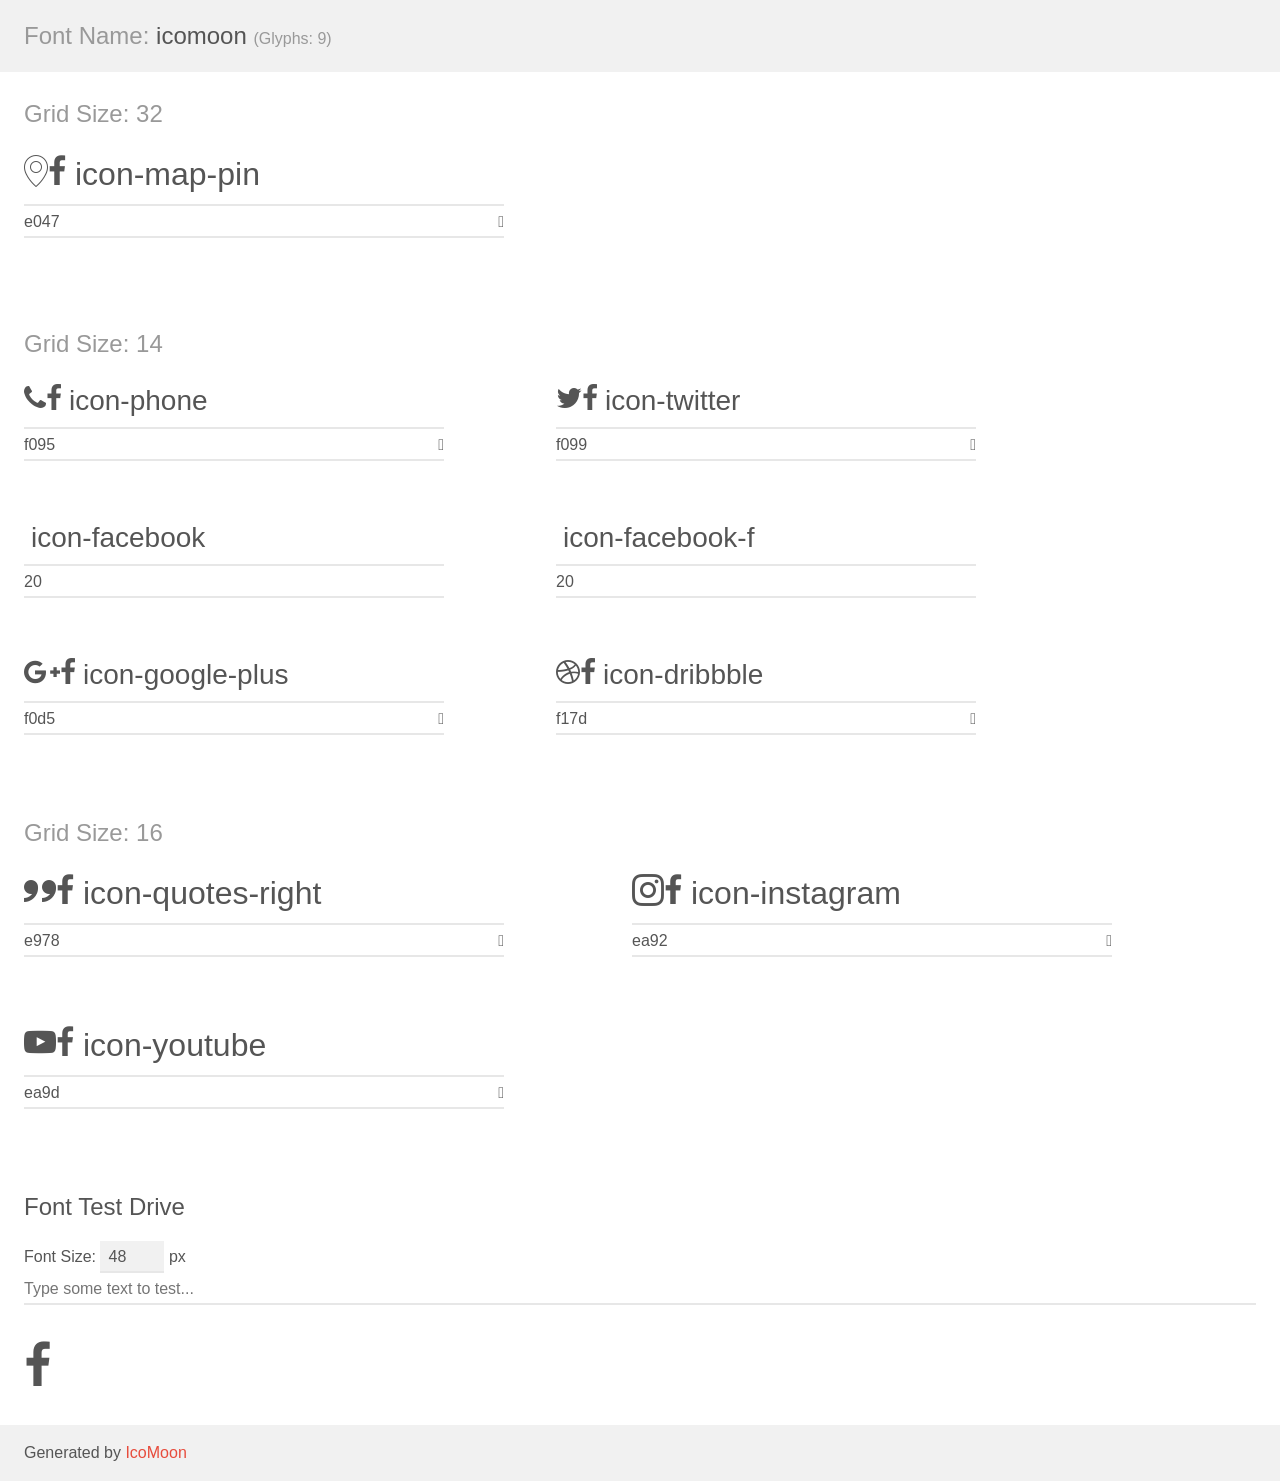
<file: app/fonts/icomoon/demo.html>
<!doctype html>
<html>
<head>
    <meta charset="utf-8">
    <title>IcoMoon Demo</title>
    <meta name="description" content="An Icon Font Generated By IcoMoon.io">
    <meta name="viewport" content="width=device-width, initial-scale=1">
    <link rel="stylesheet" href="demo-files/demo.css">
    <link rel="stylesheet" href="style.css"></head>
<body>
    <div class="bgc1 clearfix">
        <h1 class="mhmm mvm"><span class="fgc1">Font Name:</span> icomoon <small class="fgc1">(Glyphs:&nbsp;9)</small></h1>
    </div>
    <div class="clearfix mhl ptl">
        <h1 class="mvm mtn fgc1">Grid Size: 32</h1>
        <div class="glyph fs1">
            <div class="clearfix bshadow0 pbs">
                <span class="icon-map-pin">
                
                </span>
                <span class="mls"> icon-map-pin</span>
            </div>
            <fieldset class="fs0 size1of1 clearfix hidden-false">
                <input type="text" readonly value="e047" class="unit size1of2" />
                <input type="text" maxlength="1" readonly value="&#xe047;" class="unitRight size1of2 talign-right" />
            </fieldset>
            <div class="fs0 bshadow0 clearfix hidden-true">
                <span class="unit pvs fgc1">liga: </span>
                <input type="text" readonly value="" class="liga unitRight" />
            </div>
        </div>
    </div>
    <div class="clearfix mhl ptl">
        <h1 class="mvm mtn fgc1">Grid Size: 14</h1>
        <div class="glyph fs2">
            <div class="clearfix bshadow0 pbs">
                <span class="icon-phone">
                
                </span>
                <span class="mls"> icon-phone</span>
            </div>
            <fieldset class="fs0 size1of1 clearfix hidden-false">
                <input type="text" readonly value="f095" class="unit size1of2" />
                <input type="text" maxlength="1" readonly value="&#xf095;" class="unitRight size1of2 talign-right" />
            </fieldset>
            <div class="fs0 bshadow0 clearfix hidden-true">
                <span class="unit pvs fgc1">liga: </span>
                <input type="text" readonly value="" class="liga unitRight" />
            </div>
        </div>
        <div class="glyph fs2">
            <div class="clearfix bshadow0 pbs">
                <span class="icon-twitter">
                
                </span>
                <span class="mls"> icon-twitter</span>
            </div>
            <fieldset class="fs0 size1of1 clearfix hidden-false">
                <input type="text" readonly value="f099" class="unit size1of2" />
                <input type="text" maxlength="1" readonly value="&#xf099;" class="unitRight size1of2 talign-right" />
            </fieldset>
            <div class="fs0 bshadow0 clearfix hidden-true">
                <span class="unit pvs fgc1">liga: </span>
                <input type="text" readonly value="" class="liga unitRight" />
            </div>
        </div>
        <div class="glyph fs2">
            <div class="clearfix bshadow0 pbs">
                <span class="icon-facebook">
                
                </span>
                <span class="mls"> icon-facebook</span>
            </div>
            <fieldset class="fs0 size1of1 clearfix hidden-false">
                <input type="text" readonly value="20" class="unit size1of2" />
                <input type="text" maxlength="1" readonly value="&#x20;" class="unitRight size1of2 talign-right" />
            </fieldset>
            <div class="fs0 bshadow0 clearfix hidden-true">
                <span class="unit pvs fgc1">liga: </span>
                <input type="text" readonly value="" class="liga unitRight" />
            </div>
        </div>
        <div class="glyph fs2">
            <div class="clearfix bshadow0 pbs">
                <span class="icon-facebook-f">
                
                </span>
                <span class="mls"> icon-facebook-f</span>
            </div>
            <fieldset class="fs0 size1of1 clearfix hidden-false">
                <input type="text" readonly value="20" class="unit size1of2" />
                <input type="text" maxlength="1" readonly value="&#x20;" class="unitRight size1of2 talign-right" />
            </fieldset>
            <div class="fs0 bshadow0 clearfix hidden-true">
                <span class="unit pvs fgc1">liga: </span>
                <input type="text" readonly value="" class="liga unitRight" />
            </div>
        </div>
        <div class="glyph fs2">
            <div class="clearfix bshadow0 pbs">
                <span class="icon-google-plus">
                
                </span>
                <span class="mls"> icon-google-plus</span>
            </div>
            <fieldset class="fs0 size1of1 clearfix hidden-false">
                <input type="text" readonly value="f0d5" class="unit size1of2" />
                <input type="text" maxlength="1" readonly value="&#xf0d5;" class="unitRight size1of2 talign-right" />
            </fieldset>
            <div class="fs0 bshadow0 clearfix hidden-true">
                <span class="unit pvs fgc1">liga: </span>
                <input type="text" readonly value="" class="liga unitRight" />
            </div>
        </div>
        <div class="glyph fs2">
            <div class="clearfix bshadow0 pbs">
                <span class="icon-dribbble">
                
                </span>
                <span class="mls"> icon-dribbble</span>
            </div>
            <fieldset class="fs0 size1of1 clearfix hidden-false">
                <input type="text" readonly value="f17d" class="unit size1of2" />
                <input type="text" maxlength="1" readonly value="&#xf17d;" class="unitRight size1of2 talign-right" />
            </fieldset>
            <div class="fs0 bshadow0 clearfix hidden-true">
                <span class="unit pvs fgc1">liga: </span>
                <input type="text" readonly value="" class="liga unitRight" />
            </div>
        </div>
    </div>
    <div class="clearfix mhl ptl">
        <h1 class="mvm mtn fgc1">Grid Size: 16</h1>
        <div class="glyph fs3">
            <div class="clearfix bshadow0 pbs">
                <span class="icon-quotes-right">
                
                </span>
                <span class="mls"> icon-quotes-right</span>
            </div>
            <fieldset class="fs0 size1of1 clearfix hidden-false">
                <input type="text" readonly value="e978" class="unit size1of2" />
                <input type="text" maxlength="1" readonly value="&#xe978;" class="unitRight size1of2 talign-right" />
            </fieldset>
            <div class="fs0 bshadow0 clearfix hidden-true">
                <span class="unit pvs fgc1">liga: </span>
                <input type="text" readonly value="quotes-right, rdquo" class="liga unitRight" />
            </div>
        </div>
        <div class="glyph fs3">
            <div class="clearfix bshadow0 pbs">
                <span class="icon-instagram">
                
                </span>
                <span class="mls"> icon-instagram</span>
            </div>
            <fieldset class="fs0 size1of1 clearfix hidden-false">
                <input type="text" readonly value="ea92" class="unit size1of2" />
                <input type="text" maxlength="1" readonly value="&#xea92;" class="unitRight size1of2 talign-right" />
            </fieldset>
            <div class="fs0 bshadow0 clearfix hidden-true">
                <span class="unit pvs fgc1">liga: </span>
                <input type="text" readonly value="instagram, brand12" class="liga unitRight" />
            </div>
        </div>
        <div class="glyph fs3">
            <div class="clearfix bshadow0 pbs">
                <span class="icon-youtube">
                
                </span>
                <span class="mls"> icon-youtube</span>
            </div>
            <fieldset class="fs0 size1of1 clearfix hidden-false">
                <input type="text" readonly value="ea9d" class="unit size1of2" />
                <input type="text" maxlength="1" readonly value="&#xea9d;" class="unitRight size1of2 talign-right" />
            </fieldset>
            <div class="fs0 bshadow0 clearfix hidden-true">
                <span class="unit pvs fgc1">liga: </span>
                <input type="text" readonly value="youtube, brand21" class="liga unitRight" />
            </div>
        </div>
    </div>

    <!--[if gt IE 8]><!-->
    <div class="mhl clearfix mbl">
        <h1>Font Test Drive</h1>
        <label>
            Font Size: <input id="fontSize" type="number" class="textbox0 mbm"
            min="8" value="48" />
            px
        </label>
        <input id="testText" type="text" class="phl size1of1 mvl"
        placeholder="Type some text to test..." value=""/>
        <div id="testDrive" class="icon-">&nbsp;
        </div>
    </div>
    <!--<![endif]-->
    <div class="bgc1 clearfix">
        <p class="mhl">Generated by <a href="https://icomoon.io/app">IcoMoon</a></p>
    </div>

    <script src="demo-files/demo.js"></script>
</body>
</html>
</file>
<file: app/fonts/icomoon/demo-files/demo.css>
body {
  padding: 0;
  margin: 0;
  font-family: sans-serif;
  font-size: 1em;
  line-height: 1.5;
  color: #555;
  background: #fff;
}
h1 {
  font-size: 1.5em;
  font-weight: normal;
}
small {
  font-size: .66666667em;
}
a {
  color: #e74c3c;
  text-decoration: none;
}
a:hover, a:focus {
  box-shadow: 0 1px #e74c3c;
}
.bshadow0, input {
  box-shadow: inset 0 -2px #e7e7e7;
}
input:hover {
  box-shadow: inset 0 -2px #ccc;
}
input, fieldset {
  font-family: sans-serif;
  font-size: 1em;
  margin: 0;
  padding: 0;
  border: 0;
}
input {
  color: inherit;
  line-height: 1.5;
  height: 1.5em;
  padding: .25em 0;
}
input:focus {
  outline: none;
  box-shadow: inset 0 -2px #449fdb;
}
.glyph {
  font-size: 16px;
  width: 15em;
  padding-bottom: 1em;
  margin-right: 4em;
  margin-bottom: 1em;
  float: left;
  overflow: hidden;
}
.liga {
  width: 80%;
  width: calc(100% - 2.5em);
}
.talign-right {
  text-align: right;
}
.talign-center {
  text-align: center;
}
.bgc1 {
  background: #f1f1f1;
}
.fgc1 {
  color: #999;
}
.fgc0 {
  color: #000;
}
p {
  margin-top: 1em;
  margin-bottom: 1em;
}
.mvm {
  margin-top: .75em;
  margin-bottom: .75em;
}
.mtn {
  margin-top: 0;
}
.mtl, .mal {
  margin-top: 1.5em;
}
.mbl, .mal {
  margin-bottom: 1.5em;
}
.mal, .mhl {
  margin-left: 1.5em;
  margin-right: 1.5em;
}
.mhmm {
  margin-left: 1em;
  margin-right: 1em;
}
.mls {
  margin-left: .25em;
}
.ptl {
  padding-top: 1.5em;
}
.pbs, .pvs {
  padding-bottom: .25em;
}
.pvs, .pts {
  padding-top: .25em;
}
.unit {
  float: left;
}
.unitRight {
  float: right;
}
.size1of2 {
  width: 50%;
}
.size1of1 {
  width: 100%;
}
.clearfix:before, .clearfix:after {
  content: " ";
  display: table;
}
.clearfix:after {
  clear: both;
}
.hidden-true {
  display: none;
}
.textbox0 {
  width: 3em;
  background: #f1f1f1;
  padding: .25em .5em;
  line-height: 1.5;
  height: 1.5em;
}
#testDrive {
  display: block;
  padding-top: 24px;
  line-height: 1.5;
}
.fs0 {
  font-size: 16px;
}
.fs1 {
  font-size: 32px;
}
.fs2 {
  font-size: 28px;
}
.fs3 {
  font-size: 32px;
}
</file>
<file: app/fonts/icomoon/style.css>
@font-face {
  font-family: 'icomoon';
  src:  url('fonts/icomoon.eot?3xq258');
  src:  url('fonts/icomoon.eot?3xq258#iefix') format('embedded-opentype'),
    url('fonts/icomoon.ttf?3xq258') format('truetype'),
    url('fonts/icomoon.woff?3xq258') format('woff'),
    url('fonts/icomoon.svg?3xq258#icomoon') format('svg');
  font-weight: normal;
  font-style: normal;
}

[class^="icon-"], [class*=" icon-"] {
  /* use !important to prevent issues with browser extensions that change fonts */
  font-family: 'icomoon' !important;
  speak: none;
  font-style: normal;
  font-weight: normal;
  font-variant: normal;
  text-transform: none;
  line-height: 1;

  /* Better Font Rendering =========== */
  -webkit-font-smoothing: antialiased;
  -moz-osx-font-smoothing: grayscale;
}

.icon-map-pin:before {
  content: "\e047";
}
.icon-phone:before {
  content: "\f095";
}
.icon-twitter:before {
  content: "\f099";
}
.icon-facebook:before {
  content: "\20";
}
.icon-facebook-f:before {
  content: "\20";
}
.icon-google-plus:before {
  content: "\f0d5";
}
.icon-dribbble:before {
  content: "\f17d";
}
.icon-quotes-right:before {
  content: "\e978";
}
.icon-instagram:before {
  content: "\ea92";
}
.icon-youtube:before {
  content: "\ea9d";
}
</file>
